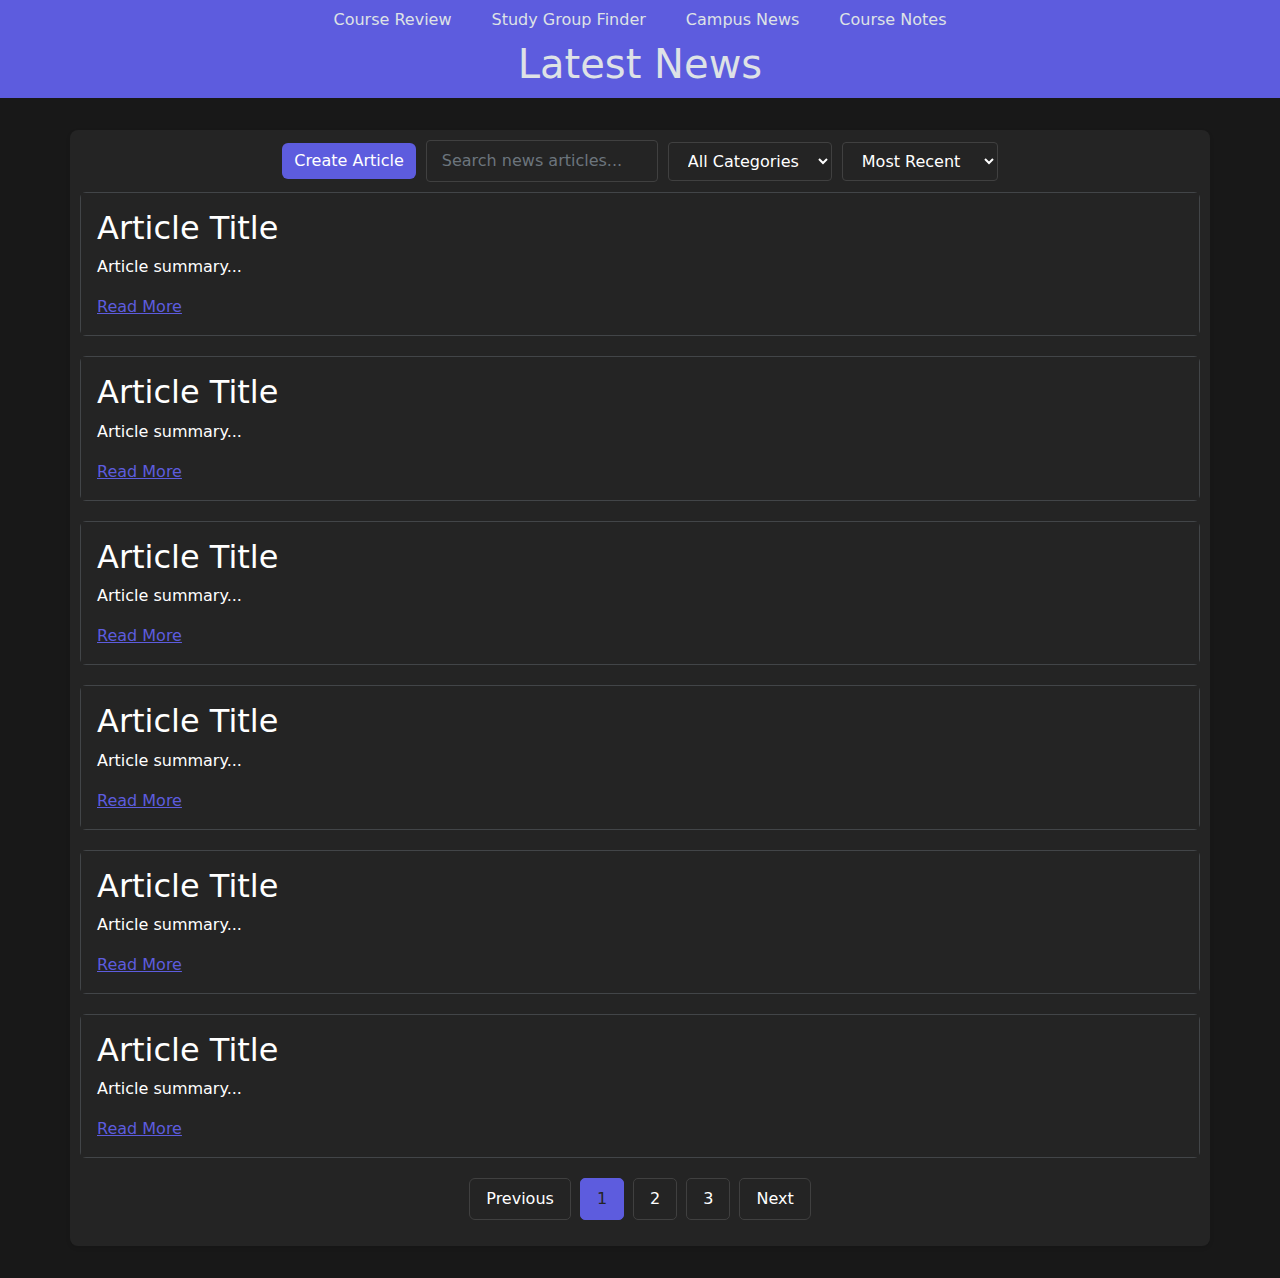
<file: Campus-News/index.html>
<!DOCTYPE html>
<html data-bs-theme="dark">
    <head>
        <meta charset="UTF-8">
        <meta name="viewport" content="width=device-width, initial-scale=1.0">
        <title>Campus News</title>
        <link rel="stylesheet" href="https://cdnjs.cloudflare.com/ajax/libs/font-awesome/4.7.0/css/font-awesome.min.css">
        <link href="https://cdn.jsdelivr.net/npm/bootstrap@5.3.3/dist/css/bootstrap.min.css" rel="stylesheet" integrity="sha384-QWTKZyjpPEjISv5WaRU9OFeRpok6YctnYmDr5pNlyT2bRjXh0JMhjY6hW+ALEwIH" crossorigin="anonymous">
        <link rel="stylesheet" href="style.css">
    </head>
    <body>
        <header>
            <nav class="navbar" data-bs-theme="dark">
                <ul>
                    <li>
                        <a href="../Course-Review\CourseReview.html">Course Review</a>
                    </li>
                    <li>
                        <a href="../Group-find\GroupFinder.html">Study Group Finder</a>
                    </li>
                    <li>
                        <a href="../Campus-News\index.html">Campus News</a>
                    </li>
                    <li>
                        <a href="../course-notes\index.html">Course Notes</a>
                    </li>
                </ul>
            </nav>
            <h1>Latest News</h1>
        </header>
        <main>
            <section class="container feed">
                <div class="search-container">
                    <!-- <a href="#" target="_self">
                        <button type="button" class="btn">Create Article</button>
                    </a> -->
                    <a class="btn btn-primary" href="create.html" role="button">Create Article</a>
                    <form class="search" action="#" method="get">
                      <input type="search" placeholder="Search news articles..." name="search">
                      <!--<button type="submit"><i class="fa fa-search"></i></button>--> <!-- Should probably get rid of the search icon -->
                    </form>
                    <select class="filter">                    
                        <option>All Categories</option>
                        <option>Academic</option>
                        <option>Sports</option>
                        <option>Events</option>
                        <option>Student Life</option>
                    </select>
                    <select class="sort">
                        <option>Most Recent</option>
                        <option>Most Popular</option>
                        <option>Alphabetical</option>
                    </select>
                </div>

                <section id="articles">
                    <article class="card">
                        <div class="card-body">
                            <h2 class="card-title">Article Title</h2>
                            <p class="card-text">Article summary...</p>
                            <a href="#" class="card-link">Read More</a>
                        </div>
                    </article>
                    <article class="card">
                        <div class="card-body">
                            <h2 class="card-title">Article Title</h2>
                            <p class="card-text">Article summary...</p>
                            <a href="#" class="card-link">Read More</a>
                        </div>
                    </article>
                    <article class="card">
                        <div class="card-body">
                            <h2 class="card-title">Article Title</h2>
                            <p class="card-text">Article summary...</p>
                            <a href="#" class="card-link">Read More</a>
                        </div>
                    </article>
                    <article class="card">
                        <div class="card-body">
                            <h2 class="card-title">Article Title</h2>
                            <p class="card-text">Article summary...</p>
                            <a href="#" class="card-link">Read More</a>
                        </div>
                    </article>
                    <article class="card">
                        <div class="card-body">
                            <h2 class="card-title">Article Title</h2>
                            <p class="card-text">Article summary...</p>
                            <a href="#" class="card-link">Read More</a>
                        </div>
                    </article>
                    <article class="card">
                        <div class="card-body">
                            <h2 class="card-title">Article Title</h2>
                            <p class="card-text">Article summary...</p>
                            <a href="#" class="card-link">Read More</a>
                        </div>
                    </article>
                </section>
                <nav aria-label="...">
                    <ul class="pagination">
                        <li class="page-item disabled">
                            <a class="page-link">Previous</a>
                          </li>
                          <li class="page-item">
                            <a class="page-link active" aria-current="page" href="#">1</a>
                        </li>
                          <li class="page-item">
                            <a class="page-link" href="#">2</a>
                          </li>
                          <li class="page-item">
                            <a class="page-link" href="#">3</a>
                        </li>
                          <li class="page-item">
                            <a class="page-link" href="#">Next</a>
                          </li>
                    </ul>
                </nav>
            </section>
        </main>
        <footer>

        </footer>
    </body>
</html>
</file>
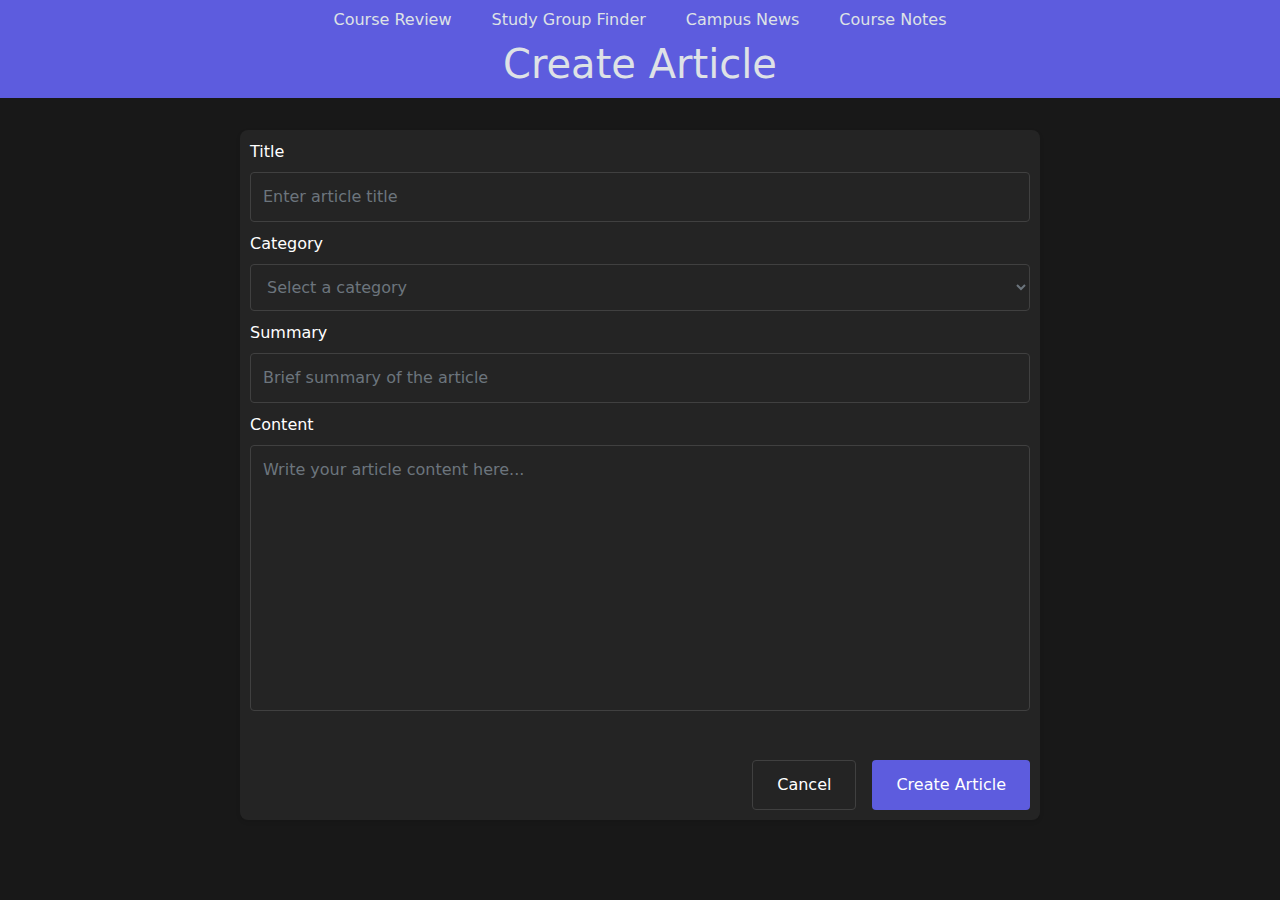
<file: Campus-News/create.html>
<!DOCTYPE html>
<html data-bs-theme="dark">
    <head>
        <meta charset="UTF-8">
        <meta name="viewport" content="width=device-width, initial-scale=1.0">
        <title>Campus News - Create Article</title>
        <link rel="stylesheet" href="https://cdnjs.cloudflare.com/ajax/libs/font-awesome/4.7.0/css/font-awesome.min.css">
        <link href="https://cdn.jsdelivr.net/npm/bootstrap@5.3.3/dist/css/bootstrap.min.css" rel="stylesheet" integrity="sha384-QWTKZyjpPEjISv5WaRU9OFeRpok6YctnYmDr5pNlyT2bRjXh0JMhjY6hW+ALEwIH" crossorigin="anonymous">
        <link rel="stylesheet" href="style.css">
    </head>
    <body>
        <header>
            <nav class="navbar" data-bs-theme="dark">
                <ul>
                    <li>
                        <a href="../Course-Review\CourseReview.html">Course Review</a>
                    </li>
                    <li>
                        <a href="../Group-find/GroupFinder.html">Study Group Finder</a>
                    </li>
                    <li>
                        <a href="../Campus-News\index.html">Campus News</a>
                    </li>
                    <li>
                        <a href="../course-notes\index.html">Course Notes</a>
                    </li>
                </ul>
            </nav>
            <h1>Create Article</h1>
        </header>
        <main class="container">
            <form class="article-form">
                <div class="form-group">
                    <label for="title">Title</label>
                    <input type="text" id="title" name="title" placeholder="Enter article title" required>
                </div>
                <div class="form-group">
                    <label for="category">Category</label>
                    <select id="category" name="category" required>
                        <option value="">Select a category</option>
                        <option value="academic">Academic</option>
                        <option value="sports">Sports</option>
                        <option value="events">Events</option>
                        <option value="student-life">Student Life</option>
                    </select>
                </div>
                <div class="form-group">
                    <label for="summary">Summary</label>
                    <input type="text" id="summary" name="summary" placeholder="Brief summary of the article" required>
                </div>
                <div class="form-group">
                    <label for="content">Content</label>
                    <textarea id="content" name="content" placeholder="Write your article content here..." required rows="10"></textarea>
                </div>
                <div class="form-actions">
                    <a href="index.html" role="button" class="secondary">Cancel</a>
                    <button type="submit">Create Article</button>
                </div>
            </form>
        </main>
        <footer>

        </footer>
    </body>
</html>
</file>
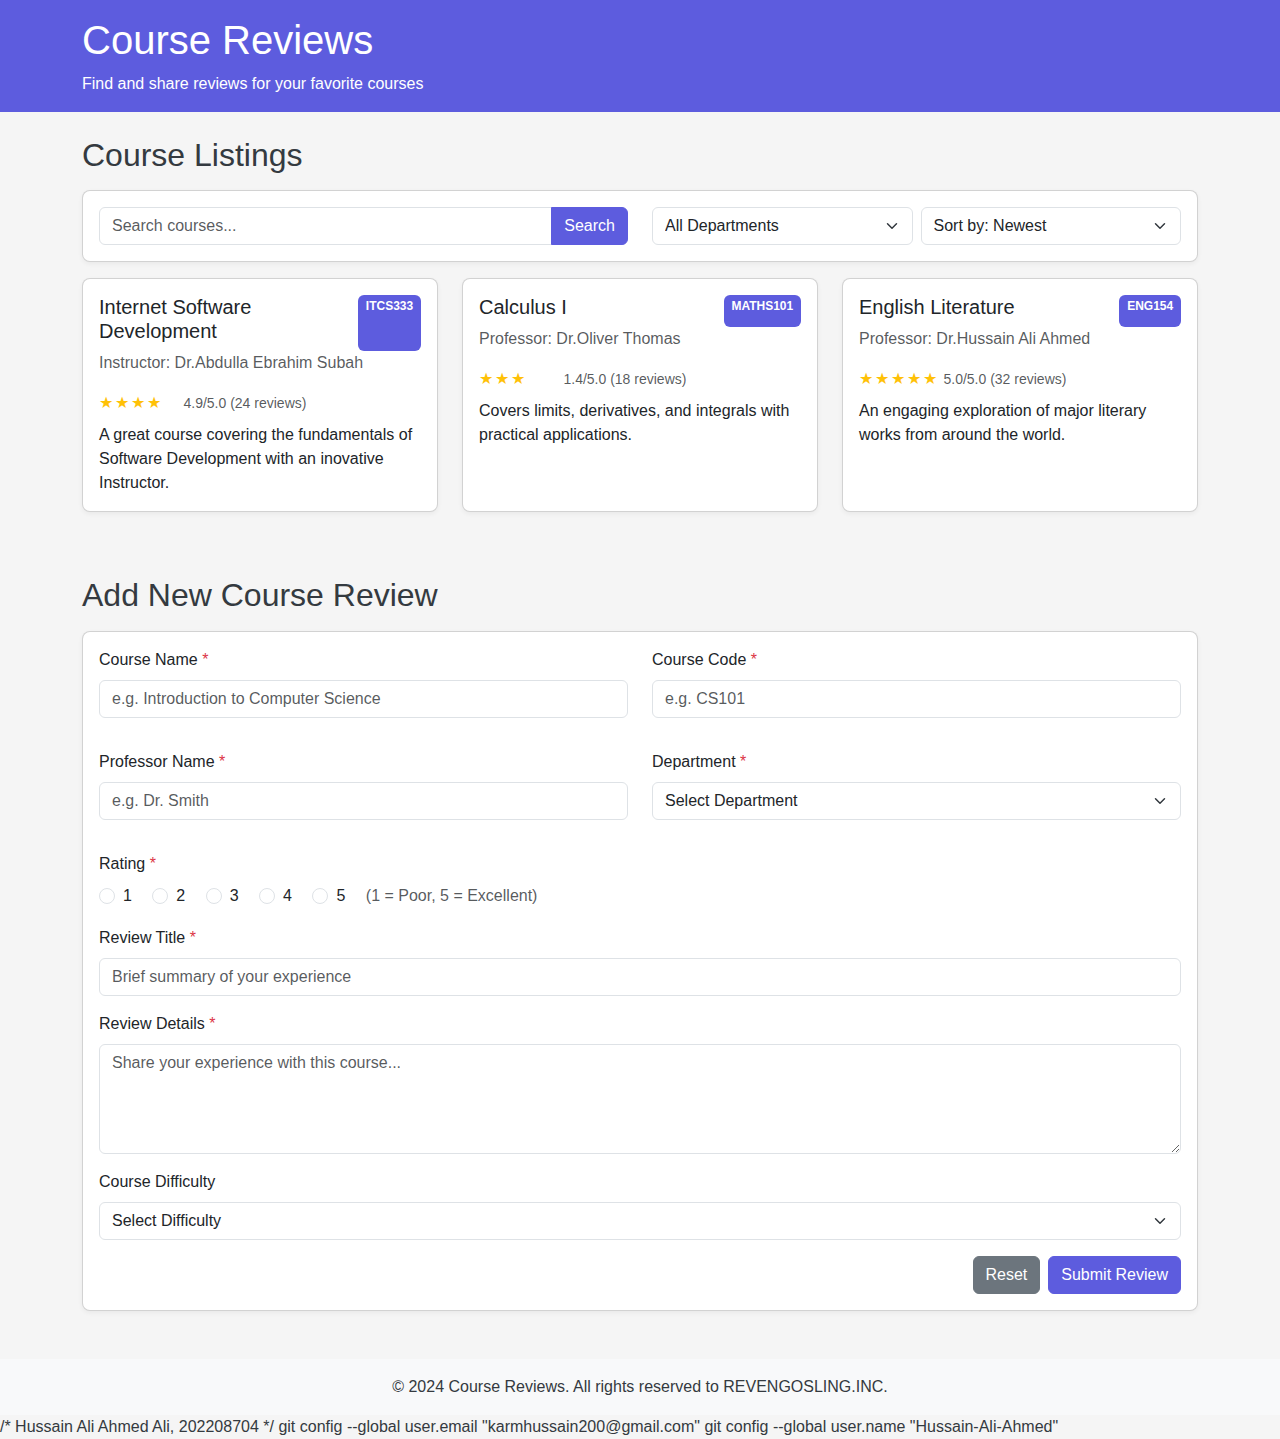
<file: Course-Review/CourseReview.html>
<!DOCTYPE html>
<html lang="en">
<head>
    <meta charset="UTF-8">
    <meta name="viewport" content="width=device-width, initial-scale=1.0">
    <title>Course Reviews</title>
    <link href="https://cdn.jsdelivr.net/npm/bootstrap@5.3.0/dist/css/bootstrap.min.css" rel="stylesheet">
    <link rel="stylesheet" href="Styles.css">
</head>
<body>
    <header class="bg-primary text-white p-3">
        <div class="container">
            <h1>Course Reviews</h1>
            <p class="mb-0">Find and share reviews for your favorite courses</p>
        </div>
    </header>

    <main class="container my-4">
        <section id="course-listing">
            <h2 class="mb-3">Course Listings</h2>
            
            <div class="card mb-3">
                <div class="card-body">
                    <div class="row">
                        <div class="col-md-6 mb-2 mb-md-0">
                            <div class="input-group">
                                <input type="text" class="form-control" placeholder="Search courses...">
                                <button class="btn btn-primary">Search</button>
                            </div>
                        </div>
                        <div class="col-md-6">
                            <div class="d-flex flex-column flex-md-row">
                                <select class="form-select me-md-2 mb-2 mb-md-0">
                                    <option selected>All Departments</option>
                                    <option>IT</option>
                                    <option>MATHS</option>
                                    <option>English</option>
                                    <option>Litreture</option>
                                    <option>Business</option>
                                    <option>Science</option>
                                </select>
                                <select class="form-select">
                                    <option selected>Sort by: Newest</option>
                                    <option>Highest Rated</option>
                                    <option>Lowest Rated</option>
                                </select>
                            </div>
                        </div>
                    </div>
                </div>
            </div>

            <div class="row">
                <div class="col-md-6 col-lg-4 mb-3">
                    <div class="card h-100">
                        <div class="card-body">
                            <div class="d-flex justify-content-between">
                                <h3 class="card-title h5">Internet Software Development</h3>
                                <span class="badge bg-primary">ITCS333</span>
                            </div>
                            <p class="text-muted">Instructor: Dr.Abdulla Ebrahim Subah</p>
                            <div class="mb-2">
                                <div class="stars">
                                    <span class="star filled">★</span>
                                    <span class="star filled">★</span>
                                    <span class="star filled">★</span>
                                    <span class="star filled">★</span>
                                    <span class="star">★</span>
                                </div>
                                <small class="text-muted">4.9/5.0 (24 reviews)</small>
                            </div>
                            <p class="card-text">A great course covering the fundamentals of Software Development with an inovative Instructor.</p>
                        </div>
                    </div>
                </div>
                
                <div class="col-md-6 col-lg-4 mb-3">
                    <div class="card h-100">
                        <div class="card-body">
                            <div class="d-flex justify-content-between">
                                <h3 class="card-title h5">Calculus I</h3>
                                <span class="badge bg-primary">MATHS101</span>
                            </div>
                            <p class="text-muted">Professor: Dr.Oliver Thomas</p>
                            <div class="mb-2">
                                <div class="stars">
                                    <span class="star filled">★</span>
                                    <span class="star filled">★</span>
                                    <span class="star filled">★</span>
                                    <span class="star">★</span>
                                    <span class="star">★</span>
                                </div>
                                <small class="text-muted">1.4/5.0 (18 reviews)</small>
                            </div>
                            <p class="card-text">Covers limits, derivatives, and integrals with practical applications.</p>
                        </div>
                    </div>
                </div>
                
                <div class="col-md-6 col-lg-4 mb-3">
                    <div class="card h-100">
                        <div class="card-body">
                            <div class="d-flex justify-content-between">
                                <h3 class="card-title h5">English Literature</h3>
                                <span class="badge bg-primary">ENG154</span>
                            </div>
                            <p class="text-muted">Professor: Dr.Hussain Ali Ahmed</p>
                            <div class="mb-2">
                                <div class="stars">
                                    <span class="star filled">★</span>
                                    <span class="star filled">★</span>
                                    <span class="star filled">★</span>
                                    <span class="star filled">★</span>
                                    <span class="star filled">★</span>
                                </div>
                                <small class="text-muted">5.0/5.0 (32 reviews)</small>
                            </div>
                            <p class="card-text">An engaging exploration of major literary works from around the world.</p>
                        </div>
                    </div>
                </div>
            </div>

        <section id="add-review" class="mt-5">
            <h2 class="mb-3">Add New Course Review</h2>
            
            <div class="card">
                <div class="card-body">
                    <form action="#" method="post">
                        <div class="row mb-3">
                            <div class="col-md-6 mb-3">
                                <label for="courseName" class="form-label">Course Name <span class="text-danger">*</span></label>
                                <input type="text" class="form-control" id="courseName" name="courseName" placeholder="e.g. Introduction to Computer Science" required>
                            </div>
                            <div class="col-md-6 mb-3">
                                <label for="courseCode" class="form-label">Course Code <span class="text-danger">*</span></label>
                                <input type="text" class="form-control" id="courseCode" name="courseCode" placeholder="e.g. CS101" required>
                            </div>
                        </div>
                        
                        <div class="row mb-3">
                            <div class="col-md-6 mb-3">
                                <label for="professor" class="form-label">Professor Name <span class="text-danger">*</span></label>
                                <input type="text" class="form-control" id="professor" name="professor" placeholder="e.g. Dr. Smith" required>
                            </div>
                            <div class="col-md-6 mb-3">
                                <label for="department" class="form-label">Department <span class="text-danger">*</span></label>
                                <select class="form-select" id="department" name="department" required>
                                    <option value="" selected disabled>Select Department</option>
                                    <option value="IT">Information Technology</option>
                                    <option value="MATHS">Mathematics</option>
                                    <option value="ENG">English</option>
                                    <option value="LIT">Litreture</option>
                                    <option value="BUS">Business</option>
                                    <option value="SCE">Science</option>
                                </select>
                            </div>
                        </div>
                        
                        <div class="mb-3">
                            <label class="form-label">Rating <span class="text-danger">*</span></label>
                            <div class="rating-input">
                                <div class="form-check form-check-inline">
                                    <input class="form-check-input" type="radio" name="rating" id="rating1" value="1" required>
                                    <label class="form-check-label" for="rating1">1</label>
                                </div>
                                <div class="form-check form-check-inline">
                                    <input class="form-check-input" type="radio" name="rating" id="rating2" value="2">
                                    <label class="form-check-label" for="rating2">2</label>
                                </div>
                                <div class="form-check form-check-inline">
                                    <input class="form-check-input" type="radio" name="rating" id="rating3" value="3">
                                    <label class="form-check-label" for="rating3">3</label>
                                </div>
                                <div class="form-check form-check-inline">
                                    <input class="form-check-input" type="radio" name="rating" id="rating4" value="4">
                                    <label class="form-check-label" for="rating4">4</label>
                                </div>
                                <div class="form-check form-check-inline">
                                    <input class="form-check-input" type="radio" name="rating" id="rating5" value="5">
                                    <label class="form-check-label" for="rating5">5</label>
                                </div>
                                <span class="text-muted">(1 = Poor, 5 = Excellent)</span>
                            </div>
                        </div>
                        
                        <div class="mb-3">
                            <label for="reviewTitle" class="form-label">Review Title <span class="text-danger">*</span></label>
                            <input type="text" class="form-control" id="reviewTitle" name="reviewTitle" placeholder="Brief summary of your experience" required>
                        </div>
                        
                        <div class="mb-3">
                            <label for="reviewText" class="form-label">Review Details <span class="text-danger">*</span></label>
                            <textarea class="form-control" id="reviewText" name="reviewText" rows="4" placeholder="Share your experience with this course..." required></textarea>
                        </div>
                        
                        <div class="mb-3">
                            <label for="difficulty" class="form-label">Course Difficulty</label>
                            <select class="form-select" id="difficulty" name="difficulty">
                                <option value="" selected disabled>Select Difficulty</option>
                                <option value="very_easy">Very Easy</option>
                                <option value="easy">Easy</option>
                                <option value="moderate">Moderate</option>
                                <option value="difficult">Hard</option>
                                <option value="very_difficult">Very Hard</option>
                            </select>
                        </div>
                        
                        <div class="d-flex justify-content-end gap-2">
                            <button type="reset" class="btn btn-secondary">Reset</button>
                            <button type="submit" class="btn btn-primary">Submit Review</button>
                        </div>
                    </form>
                </div>
            </div>
        </section>
    </main>

    <footer class="bg-light py-3 mt-5">
        <div class="container text-center">
            <p class="mb-0">&copy; 2024 Course Reviews. All rights reserved to REVENGOSLING.INC.</p>
        </div>
    </footer>
</body>
</html>

/* Hussain Ali Ahmed Ali, 202208704 */
  git config --global user.email "karmhussain200@gmail.com"
  git config --global user.name "Hussain-Ali-Ahmed"
</file>
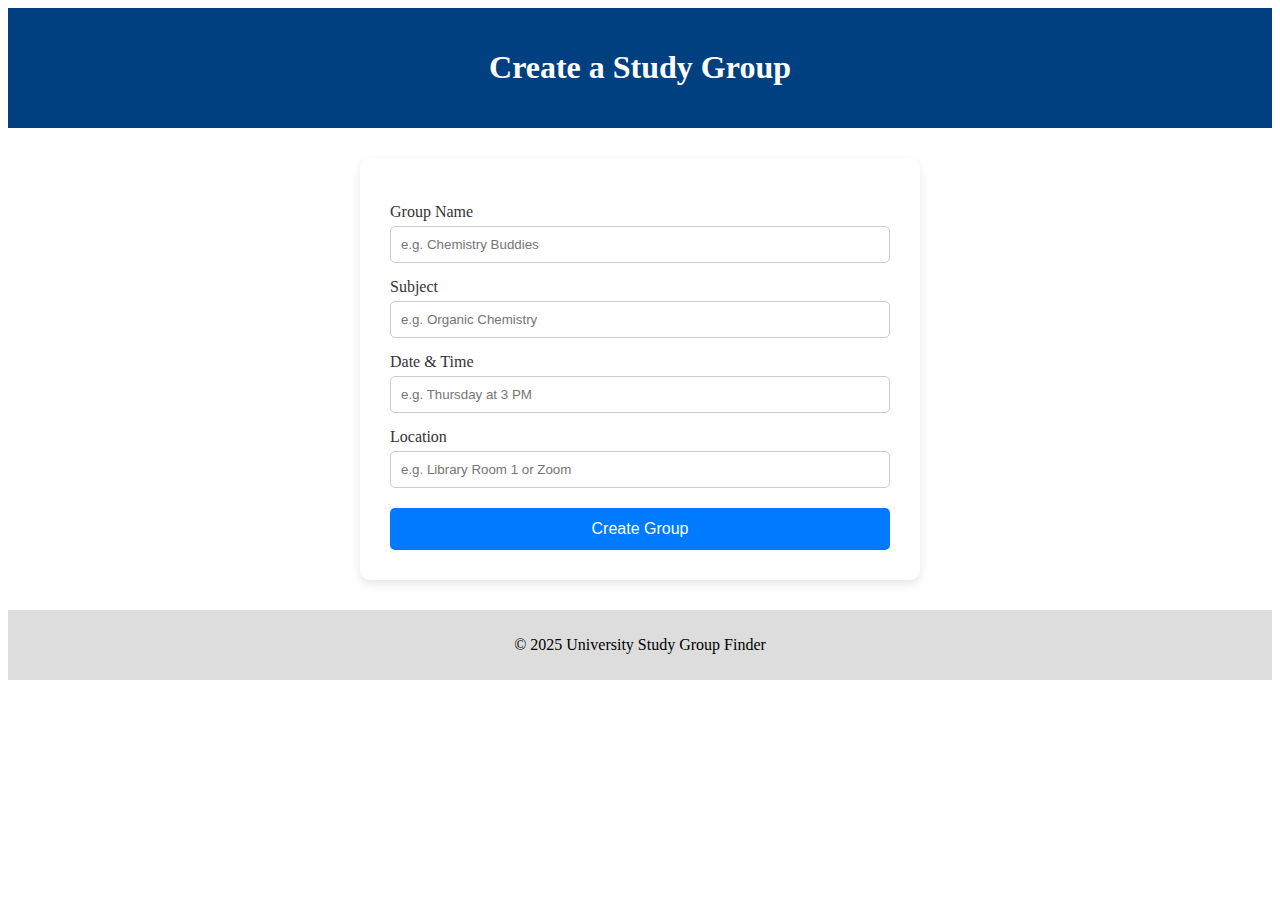
<file: findgroup/create.html>
<!DOCTYPE html>
<html lang="en">
<head>
  <meta charset="UTF-8">
  <title>Create a Study Group</title>
  <link rel="stylesheet" href="create.css">
</head>
<body>
  <header class="create-head">
    <h1>Create a Study Group</h1>
  </header>

  <main>
    <section class="form-container">
      <form class="group-form">
        <label for="groupname">Group Name</label>
        <input type="text" id="groupname" placeholder="e.g. Chemistry Buddies" required>

        <label for="subject">Subject</label>
        <input type="text" id="subject" placeholder="e.g. Organic Chemistry" required>

        <label for="datetime">Date & Time</label>
        <input type="text" id="datetime" placeholder="e.g. Thursday at 3 PM" required>

        <label for="location">Location</label>
        <input type="text" id="location" placeholder="e.g. Library Room 1 or Zoom" required>

        <input type="submit" value="Create Group">
      </form>
    </section>
  </main>

  <footer class="create-foot">
    <p>© 2025 University Study Group Finder</p>
  </footer>
</body>
</html>
</file>
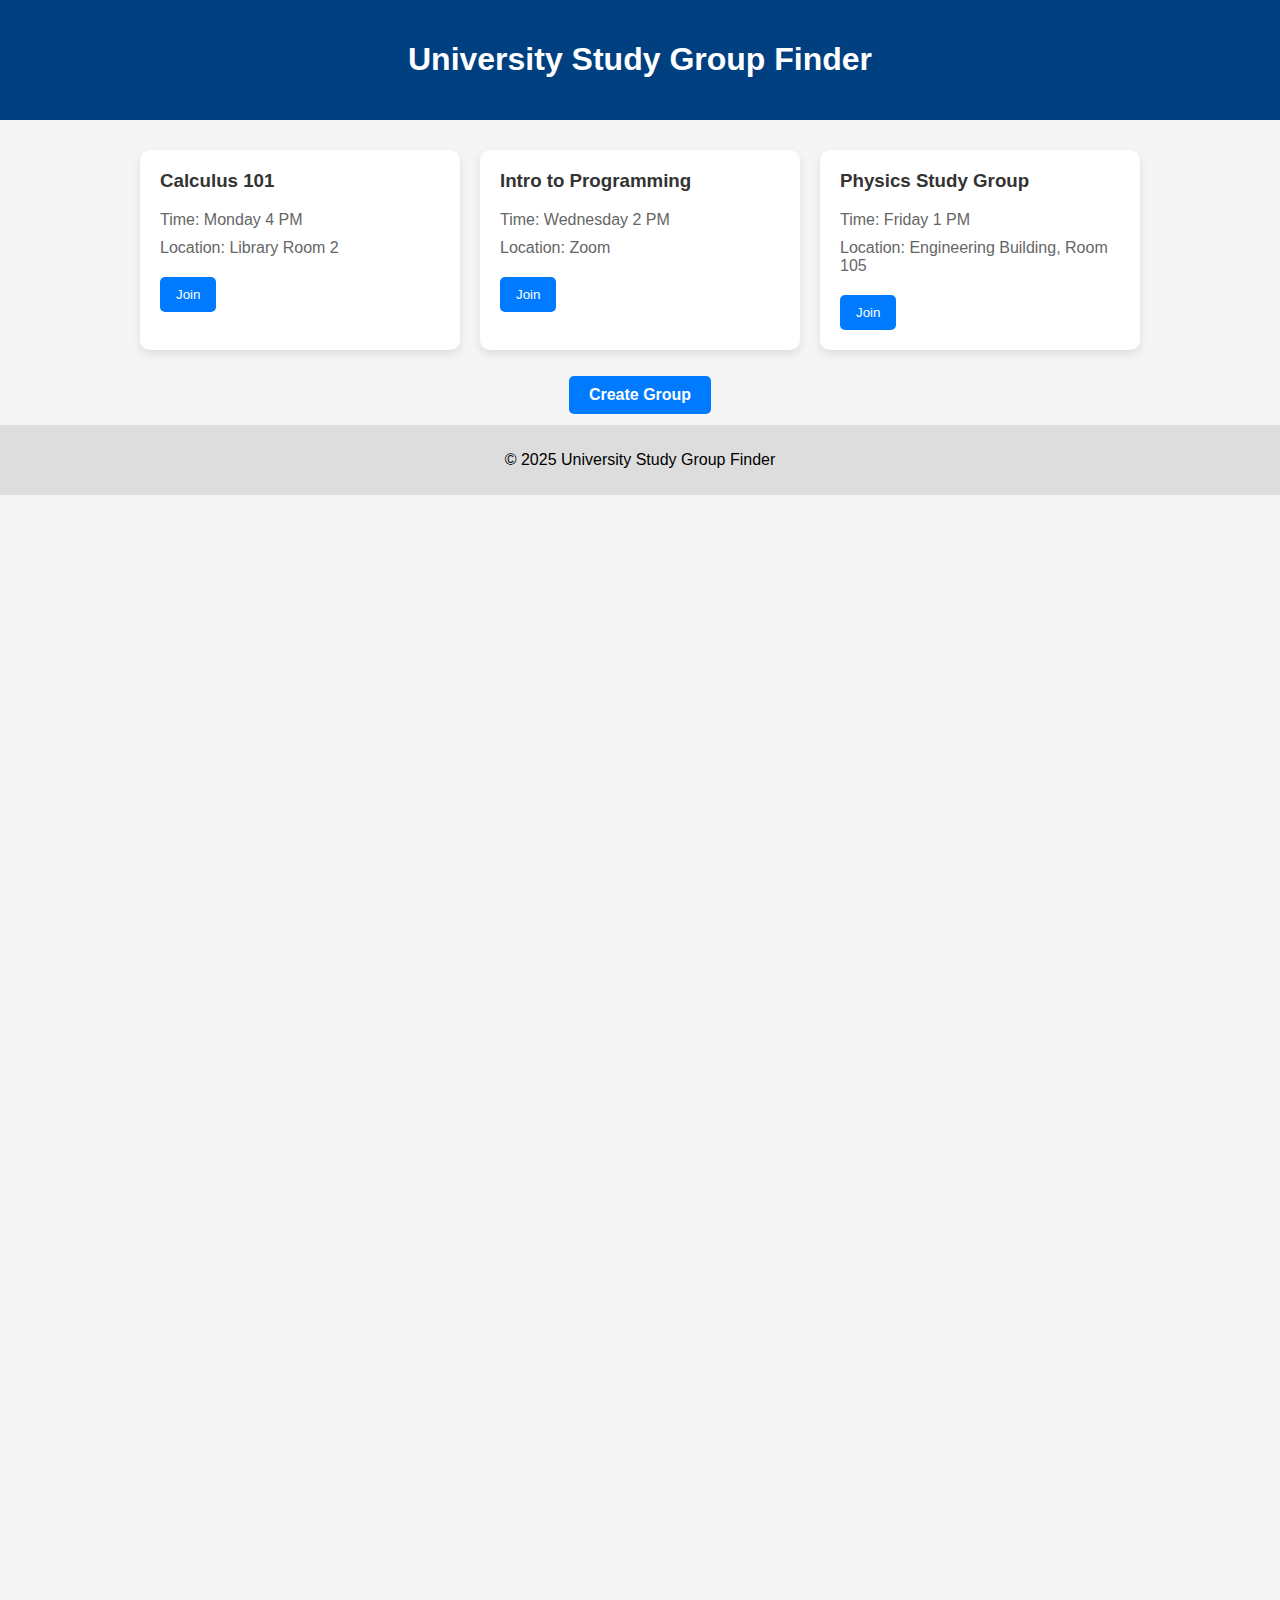
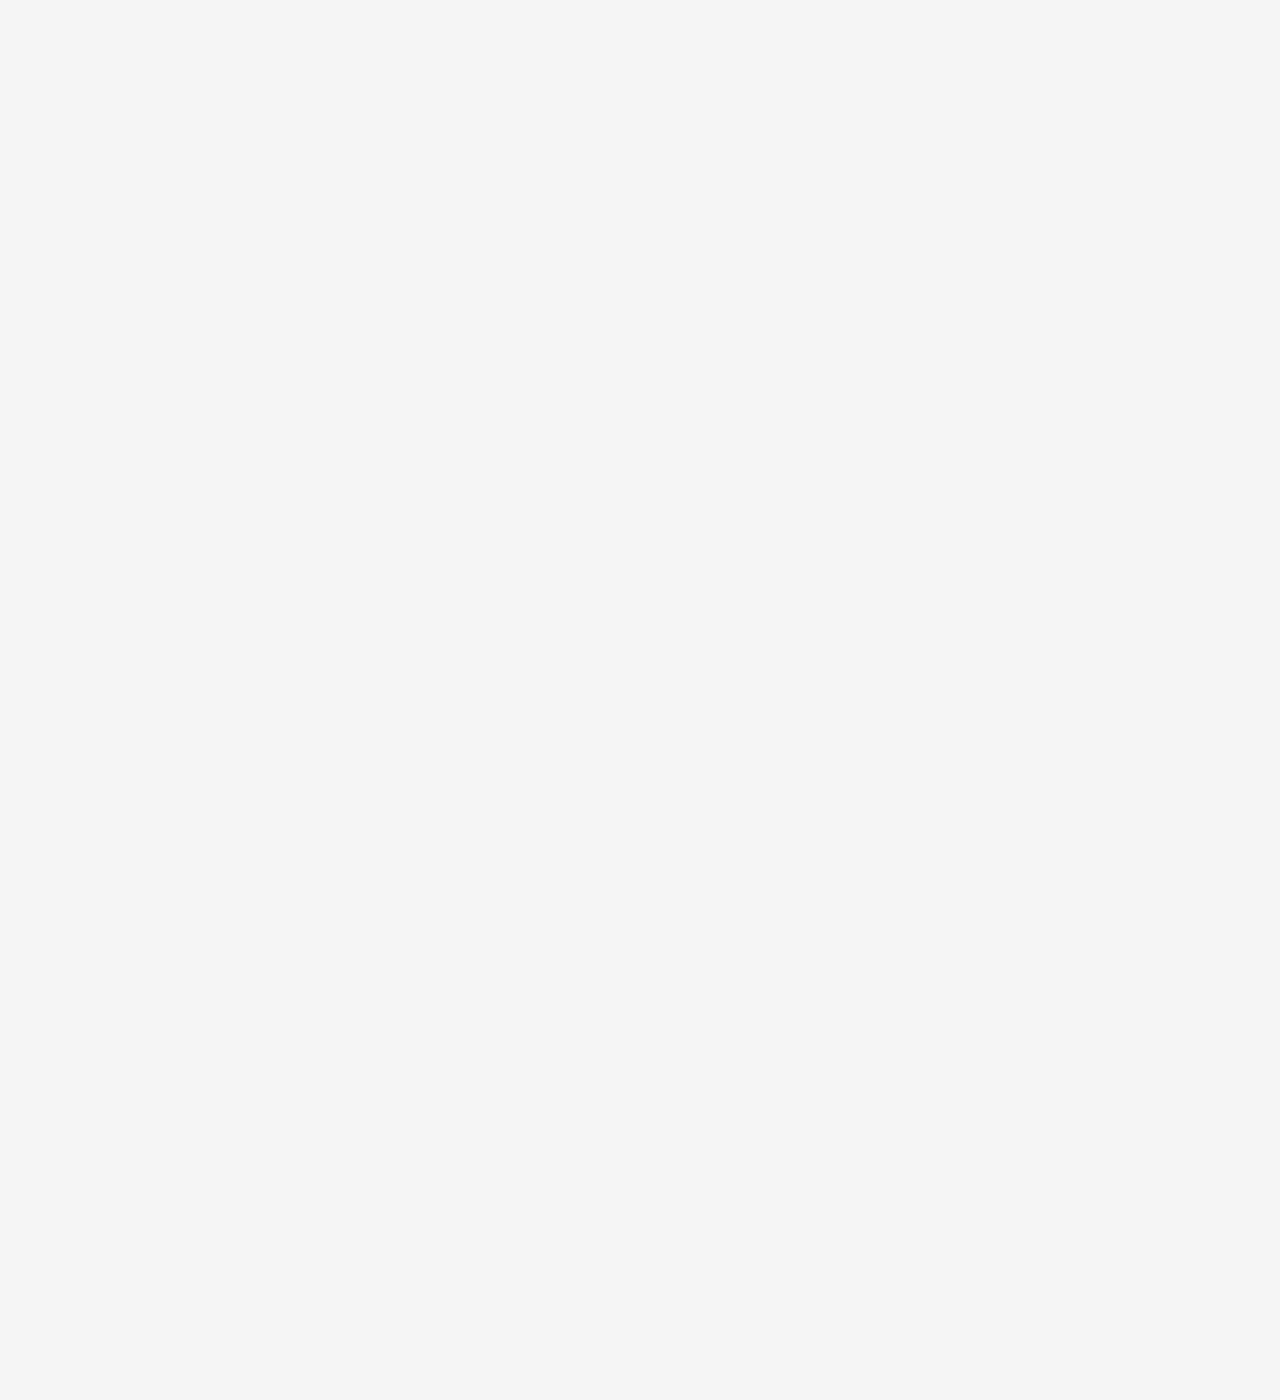
<file: Group-find/GroupFinder.html>
<!DOCTYPE html>
<html lang="en">
<head>
  <meta charset="UTF-8">
  <title>Study Group Finder</title>
  <link rel="stylesheet" href="GroupFinder.css">
</head>
<body>
  <header>
    <h1>University Study Group Finder</h1>
  </header>

  <main class="main-page">
    <section class="group-cards">
      <div class="card">
        <h3>Calculus 101</h3>
        <p>Time: Monday 4 PM</p>
        <p>Location: Library Room 2</p>
        <button>Join</button>
      </div>

      <div class="card">
        <h3>Intro to Programming</h3>
        <p>Time: Wednesday 2 PM</p>
        <p>Location: Zoom</p>
        <button>Join</button>
      </div>

      <div class="card">
        <h3>Physics Study Group</h3>
        <p>Time: Friday 1 PM</p>
        <p>Location: Engineering Building, Room 105</p>
        <button>Join</button>
      </div>
    </section>

    <div class="create">
        
        <a href="create.html" class="button-link">Create Group</a>
    
     </div>
  </main>

  <footer>
    <p>© 2025 University Study Group Finder</p>
  </footer>
</body>
</html>
</file>
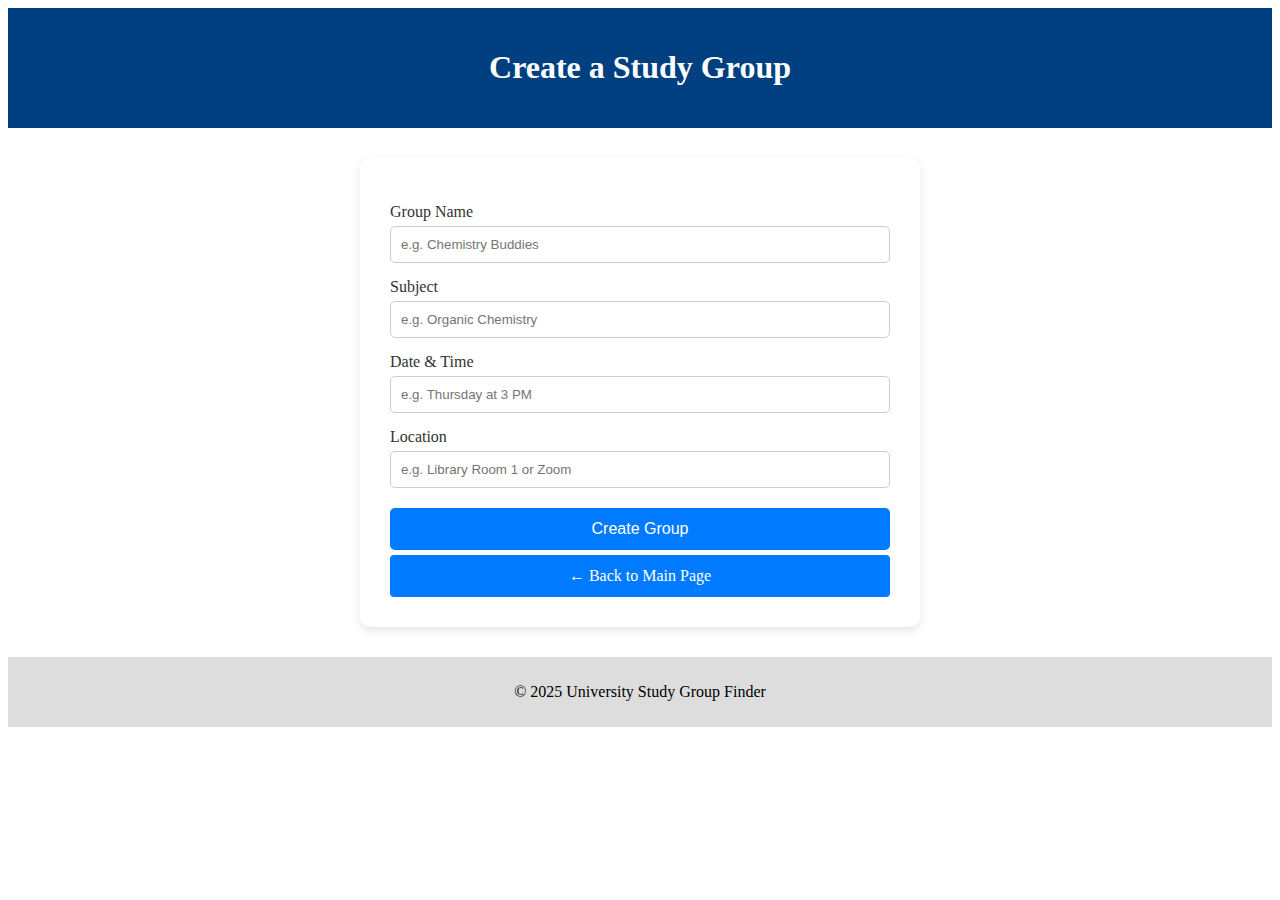
<file: Group-Finder/Create Page/create.html>
<!DOCTYPE html>
<html lang="en">
<head>
  <meta charset="UTF-8">
  <title>Create a Study Group</title>
  <link rel="stylesheet" href="create.css">
  <script src="../../Group-Finder/Fetching/Back.js"> </script>
</head>
<body>
  <header class="create-head">
    <h1>Create a Study Group</h1>
  </header>

  <main>
    <section class="form-container">
      <form class="group-form">
        <label for="groupname">Group Name</label>
        <input type="text" id="groupname" placeholder="e.g. Chemistry Buddies" required>

        <label for="subject">Subject</label>
        <input type="text" id="subject" placeholder="e.g. Organic Chemistry" required>

        <label for="datetime">Date & Time</label>
        <input type="text" id="datetime" placeholder="e.g. Thursday at 3 PM" required>

        <label for="location">Location</label>
        <input type="text" id="location" placeholder="e.g. Library Room 1 or Zoom" required>

        <input type="submit" value="Create Group">
        <a id="back-btn" href="../Main%20Page/GroupFinder.html" >← Back to Main Page</a>

      </form>

      

    </section>
  </main>

  <footer class="create-foot">
    <p>© 2025 University Study Group Finder</p>
  </footer>
</body>
</html>
</file>
<file: Campus-News/style.css>
/* *{
    padding: 0;
    margin: 0;
} */

/* I should do some cleanup of the css, and last check in on the theme colors */

body{
    background-color: #181818;
}
header{
    background-color: #5D5CDE;
}
.card-body{
    background-color: #242424;
    color: white;
}
.card-body a{
    color: #5D5CDE;
    transition: 150ms;
}
.card-body a:hover{
    color: #7878ed;
}
.search-container{
    display: flex;
    justify-content: center;
    align-items: center;
    gap: 10px;
    margin-bottom: 10px;
    flex-shrink: 1;
}
h1{
    text-align: center;
    margin-top: 0;
    padding-bottom: 10px;
    color: #dee2e6;
}
.navbar{
    display:block;
}
.navbar ul{
    list-style-type: none;
    padding: 0;
    margin: 0;
    display: flex;
    justify-content: center;
    gap: 10px;
}
.navbar ul li{
    display: inline;
}
.navbar ul li a {
    color: #dee2e6;
    text-decoration: none;
    padding: 8px 15px;
    border-radius: 4px;
    transition: background-color 0.3s;
}

.navbar ul li a:hover {
    background-color: #7878ed;
}
/*
TODO:
    Need to apply some spacing between header and feed, then feed and form
    Need to adjust lengths of feed for when i apply the spacing
*/
/* main{
    display: grid;
    grid-template-columns: 2fr 1fr;
    gap: 10px;
} */
.feed , .article-form{
    background-color: #242424;
    box-shadow: 0 2px 4px rgba(0,0,0,0.1);
    padding: 10px;
    border-radius: 8px;
    margin: 2rem auto;
}

#articles {
    display: flex;
    flex-direction: column;
    gap: 20px;
}
.search-container input[type="search"] {
    background-color: #242424;
    border: 1px solid #404040;
    padding: 8px 15px;
    border-radius: 4px;
    color: #2c3e50;
}
.search-container input[type="search"]::placeholder {
    color: #6c757d;
}
.search-container select {
    background-color: #242424;
    color: white;
    border: 1px solid #404040;
    padding: 8px 15px;
    border-radius: 4px;
}
.pagination {
    display: flex;
    justify-content: center;
    gap: 10px;
    margin-top: 20px;
}
.pagination a {
    text-decoration: none;
    color: black;
    padding: 8px 16px;
    border: 1px solid #ddd;
    border-radius: 5px;
}
.pagination .page-link {
    background-color: #242424;
    border-color: #404040;
    color: white;
}
/* .search button {
    background-color: #5D5CDE;
    border-color: #5D5CDE;
    color: #242424;
} */
.pagination .page-link:hover {
    background-color: #404040;
}

.pagination .page-link.active {
    background-color: #5D5CDE;
    border-color: #5D5CDE;
    color: #242424;
}
.btn-primary {
    background-color: #5D5CDE;
    border: none;
    transition: background-color 0.3s;
}

.btn-primary:active {
    background-color: #283593 !important;
}

.btn-primary:hover {
    background-color: #7878ed;
}

@media (max-width: 990px) {
    .search-container{
        display: grid;
        grid-template-columns: 1fr 1fr 1fr;
        grid-template-rows: 1fr 1fr;
    }
    .search-container input[type="search"]{
        width: 90%;
    }
    .fa-search{
        width: 4vw;
    }
    .search{
        grid-area: 1 / 1 / 1 / 4;
    }
    .btn-primary{
        grid-area: 2 / 1 / 2 / 2;
    }
}

@media (max-width: 480px) {
    .search-container {
        grid-template-columns: 1fr 1fr;
        grid-template-rows: 1fr 1fr 1fr;
    
    }
    .search{
        grid-column: 2 / 4;
    }
    .fa-search{
        width: 4vw;
    }
    .search{
        grid-area: 1 / 1 / 1 / 4;
    }
    .btn-primary{
        grid-area: 3 / 1 / 3 / -1;
    }
    .navbar ul li a{
        font-size: x-small;
    }
}

@media (max-width: 390px) {
    .search{
        display:flex;
    }
    .navbar ul li a{
        font-size: xx-small;
    }
}

/* article form */

.article-form {
    display: flex;
    flex-direction: column;
    gap: 10px;
    max-width: 800px;
    border-radius: 8px;
}

.form-actions{
    display: flex;
    justify-content: space-between;
}

/* .title-category {
    display: grid;
    grid-template-columns: 2fr 1fr;
    gap: 1.5rem;
    margin-bottom: 1.5rem;
} */

.article-form label {
    display: block;
    margin-bottom: 0.5rem;
    color: white;
    font-weight: 500;
}

.article-form input[type="text"],
.article-form select,
.article-form textarea {
    width: 100%;
    padding: 0.75rem;
    background-color: #242424;
    border: 1px solid #404040;
    border-radius: 4px;
    transition: border-color 0.2s, box-shadow 0.2s;
    color: white;
}
.article-form input[type="text"]::placeholder,
.article-form select,
.article-form textarea::placeholder {
    color: #6c757d;
}

.article-form input[type="text"]:focus,
.article-form select:focus,
.article-form textarea:focus {
    border-color: #5D5CDE;
    box-shadow: 0 0 0 2px rgba(255, 255, 255, 0.1);
    outline: none;
}

.article-form textarea {
    resize: none;
    min-height: 200px;
}

.form-actions {
    display: flex;
    justify-content: flex-end;
    gap: 1rem;
    margin-top: 2rem;
}

.form-actions button,
.form-actions .secondary {
    padding: 0.75rem 1.5rem;
    border-radius: 4px;
    font-weight: 500;
    transition: all 0.2s;
}

.form-actions button {
    background-color: #5D5CDE;
    color: #fff;
    border: none;
}

.form-actions button:hover {
    background-color: #5D5CDE;
    transform: translateY(-1px);
}

.form-actions .secondary {
    background-color: transparent;
    border: 1px solid #404040;
    color: white;
    text-decoration: none;
}

.form-actions .secondary:hover {
    background-color: #333;
    color: #fff;
    transform: translateY(-1px);
}
</file>
<file: Course-Review/Styles.css>
:root {
    --primary-color: #5D5CDE;
    --secondary-color: #6c757d;
    --success-color: #28a745;
    --light-bg: #ffffff;
    --dark-bg: #181818;
    --border-color: #dee2e6;
    --text-dark: #343a40;
    --text-light: #f8f9fa;
}

.bg-primary {
    background-color: var(--primary-color) !important;
}

.btn-primary {
    background-color: var(--primary-color);
    border-color: var(--primary-color);
}

.btn-primary:hover {
    background-color: #4a49b3;
    border-color: #4a49b3;
}

.btn-outline-primary {
    color: var(--primary-color);
    border-color: var(--primary-color);
}

.btn-outline-primary:hover {
    background-color: var(--primary-color);
    border-color: var(--primary-color);
}

.badge.bg-primary {
    background-color: var(--primary-color) !important;
}

body {
    font-family: 'Segoe UI', Tahoma, Geneva, Verdana, sans-serif;
    color: var(--text-dark);
    background-color: #f5f5f5;
}

a {
    color: var(--primary-color);
    text-decoration: none;
}

a:hover {
    text-decoration: underline;
}

.card {
    border-radius: 8px;
    box-shadow: 0 2px 5px rgba(0, 0, 0, 0.05);
    transition: all 0.2s ease;
}

.card:hover {
    box-shadow: 0 5px 15px rgba(0, 0, 0, 0.1);
}

.stars {
    display: inline-flex;
    color: #ffffff;
}

.star {
    margin-right: 2px;
}

.star.filled {
    color: #ffc107;
}

.large-stars {
    font-size: 1.5rem;
}

@media (max-width: 768px) {
    .card-title.h5 {
        font-size: 1rem;
    }
    
    .large-stars {
        font-size: 1.2rem;
    }
}

@media (prefers-color-scheme: dark) {
    body {
        background-color: var(--dark-bg);
        color: var(--text-light);
    }
    
    .card, .form-control, .form-select {
        background-color: #242424;
        border-color: #444;
        color: var(--text-light);
    }
    
    .bg-light {
        background-color: #242424 !important;
    }
    
    .text-muted {
        color: #adb5bd !important;
    }
    
    .text-dark {
        color: #e9ecef !important;
    }
    
    .badge.bg-light {
        background-color: #444 !important;
        color: #e9ecef !important;
    }
    
    .list-group-item {
        background-color: #242424;
        border-color: #444;
        color: var(--text-light);
    }
}

.form-control:focus, .form-select:focus {
    border-color: var(--primary-color);
    box-shadow: 0 0 0 0.25rem rgba(93, 92, 222, 0.25);
}

.text-danger {
    color: #dc3545 !important;
}
</file>
<file: findgroup/create.css>
/* Form Styling */
.create-head{

  background-color: #004080;
  color: white;
  padding: 20px;
  text-align: center;

}

.form-container {
  display: flex;
  justify-content: center;
  padding: 30px;
}

.group-form {
  background-color: #fff;
  padding: 30px;
  border-radius: 10px;
  width: 100%;
  max-width: 500px;
  box-shadow: 0 4px 10px rgba(0, 0, 0, 0.1);
}

.group-form label {
  display: block;
  margin-bottom: 5px;
  margin-top: 15px;
  color: #333;
}

.group-form input[type="text"] {
  width: 100%;
  padding: 10px;
  border-radius: 5px;
  border: 1px solid #ccc;
  box-sizing: border-box;
}

.group-form input[type="submit"] {
  margin-top: 20px;
  padding: 12px 20px;
  background-color: #007BFF;
  color: white;
  border: none;
  border-radius: 5px;
  cursor: pointer;
  width: 100%;
  font-size: 16px;
}

.group-form input[type="submit"]:hover {
  background-color: #0056b3;
}

.create-foot{
  background-color: #ddd;
  padding: 10px;
  text-align: center;
}
</file>
<file: Group-Finder/Create Page/create.css>
/* Form Styling */
.create-head{

  background-color: #004080;
  color: white;
  padding: 20px;
  text-align: center;

}

.form-container {
  display: flex;
  justify-content: center;
  padding: 30px;
}

.group-form {
  background-color: #fff;
  padding: 30px;
  border-radius: 10px;
  width: 100%;
  max-width: 500px;
  box-shadow: 0 4px 10px rgba(0, 0, 0, 0.1);
}

.group-form label {
  display: block;
  margin-bottom: 5px;
  margin-top: 15px;
  color: #333;
}

.group-form input[type="text"] {
  width: 100%;
  padding: 10px;
  border-radius: 5px;
  border: 1px solid #ccc;
  box-sizing: border-box;
}

.group-form input[type="submit"] {
  margin-top: 20px;
  padding: 12px 20px;
  background-color: #007BFF;
  color: white;
  border: none;
  border-radius: 5px;
  cursor: pointer;
  width: 100%;
  font-size: 16px;
}

.group-form input[type="submit"]:hover {
  background-color: #0056b3;
}

.create-foot{
  background-color: #ddd;
  padding: 10px;
  text-align: center;
}

#back-btn{
  display: flex;
  justify-content: center;
  align-items: center;
  height: 30px;
  margin-top: 5px;

  
  
  background-color: #007BFF;
  color: white;
  border: none;
  border-radius: 5px;
  cursor: pointer;
  
  
  font-size: 16px;
   
  
  padding: 6px 10px;
  border-radius: 4px;
  text-decoration: none;
}

#back-btn:hover{

  background-color: #0056b3;
}
</file>
<file: Group-find/GroupFinder.css>
/* General Reset & Body Styling */
body {
  height: 3000px;
  margin: 0;
  font-family: Arial, sans-serif;
  background-color: #f5f5f5;
}

header {
  background-color: #004080;
  color: white;
  padding: 20px;
  text-align: center;
}

footer {
  background-color: #ddd;
  padding: 10px;
  text-align: center;
}

/* Flexbox Layout for Cards */
.group-cards {
  display: flex;
  flex-wrap: wrap;
  gap: 20px;
  justify-content: center;
  padding: 30px;
}

/* Individual Card Styling */
.card {
  background-color: #ffffff;
  width: 280px;
  padding: 20px;
  border-radius: 10px;
  box-shadow: 0 4px 10px rgba(0, 0, 0, 0.1);
}

.card h3 {
  margin-top: 0;
  color: #333;
}

.card p {
  margin: 10px 0;
  color: #666;
}

.card button {
  background-color: #007BFF;
  color: white;
  border: none;
  padding: 10px 16px;
  border-radius: 5px;
  cursor: pointer;
  margin-top: 10px;
  transition: background-color 0.3s;
}

.card button:hover {
  background-color: #0056b3; }

  .button-link {
  
    padding: 10px 20px;
    background-color: #007BFF;
    color: white;
    text-decoration: none;
    border-radius: 5px;
    font-weight: bold;
  }
  
  .button-link:hover {
    background-color: #0056b3;
  }

  .main-page{
    display: flex;
    flex-direction: column;
    justify-content: center;
  }

  .create{
    display: flex;
    justify-content: center;
    align-items: center;
    height: 30px;
    padding-bottom: 15px;
  
  }
</file>
